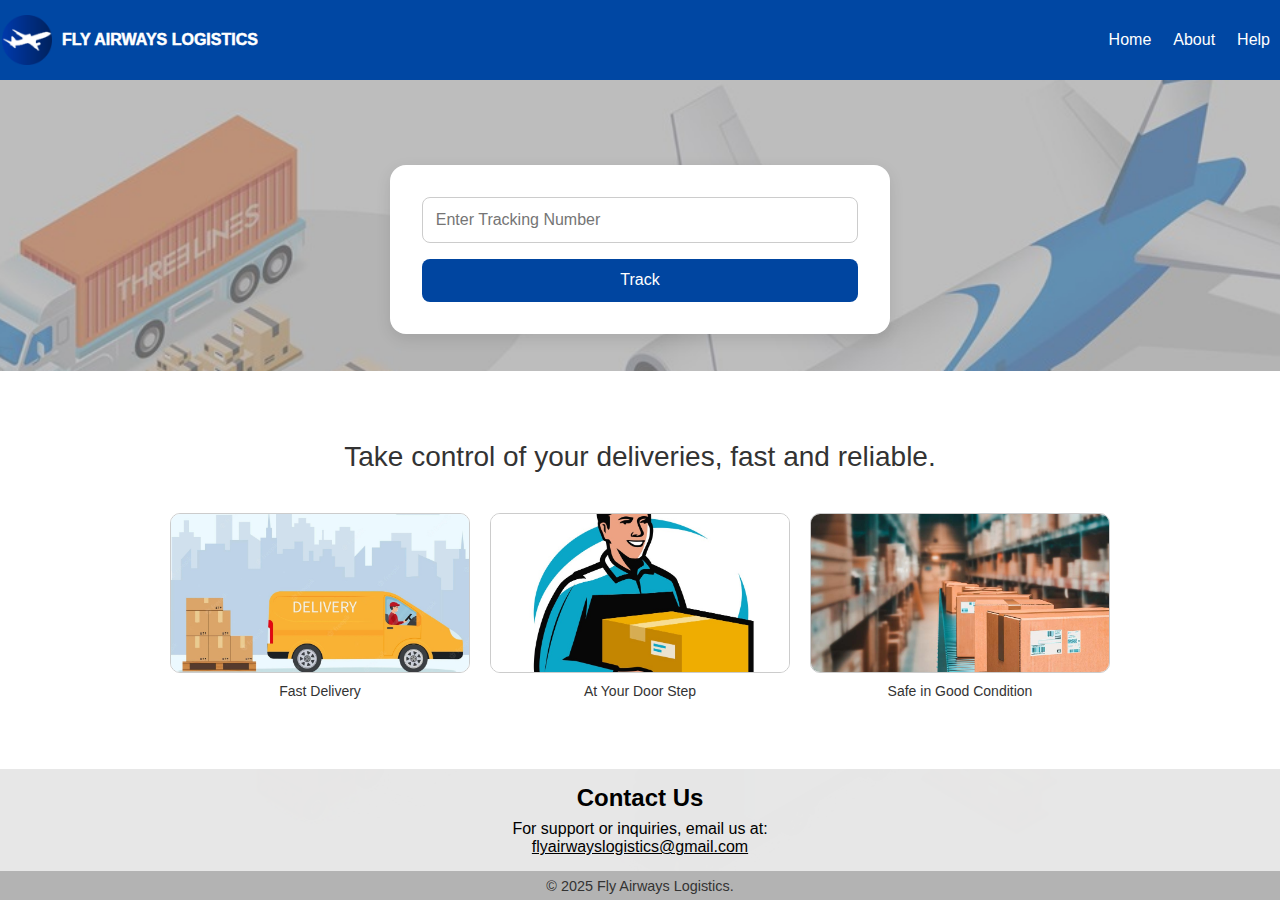
<file: index.html>
<!DOCTYPE html>
<html lang="en">
<head>
  <meta charset="UTF-8">
  <meta name="viewport" content="width=device-width, initial-scale=1">
  <title>Parcel Tracking</title>
  <link rel="stylesheet" href="style.css">
</head>
<body>
  <header class="navbar">
    <div class="logo">
      <img src="lo.png" class="icon"></img>
      <span class="brand-name"><strong>FLY AIRWAYS LOGISTICS</strong></span>
    </div>
    <nav class="nav-links">
      <a href="#">Home</a>
      <a href="About.html">About</a>
      <a href="help.html">Help</a>
    </nav>
  </header>


  <main>
    <section class="tracking-box">
      <form onsubmit="handleTrack(event)">
        <input type="text" id="trackingNumber" placeholder="Enter Tracking Number" required>
         <button type="submit">Track</button>
      </form>
      
    </section>
  </main>
  
  <section class="sectionc">
    <h2>Take control of your deliveries, fast and reliable.</h2>
  <div class="container">
    <div class="item">
      <img src="road.jpg" alt="Road Image" class="box" />
      <div class="box-text">Fast Delivery</div>
    </div>
    <div class="item">
       <img src="road2.jpg" alt="Road Image" class="box" />
      <div class="box-text">At Your Door Step</div>
    </div>
    <div class="item">
       <img src="road3.jpg" alt="Road Image" class="box" />
      <div class="box-text">Safe in Good Condition</div>
    </div>
  </div>
  </section>

        <section class="contact">
        <h2>Contact Us</h2>
        <p>For support or inquiries, email us at:</p>
        <a href="mailto:flyairwayslogistics@gmail.com">flyairwayslogistics@gmail.com</a>
      </section>


<script>
  function handleTrack(event) {
    event.preventDefault();

    const input = document.getElementById("trackingNumber").value.trim();
    const errorDiv = document.getElementById("errorMessage");
    // List of valid tracking codes
    const validCodes = ["FAL-217F402M7"];

        // Clear previous errors
    if (input === "") {
      errorDiv.textContent = "Please enter a tracking number.";
      return;
    }

    if (input === "") {
      alert("Please enter a tracking number.");
      return;
    }

    if (!validCodes.includes(input)) {
      alert("Incorrect tracking Number.");
      return;
    }

    // Redirect to page2.html with tracking number as a query string
    window.location.href = `map.html?track=${encodeURIComponent(input)}`;
  }
</script>




    <footer>
    <p>&copy; 2025 Fly Airways Logistics.</p>
  </footer>

</body>
</html>
</file>
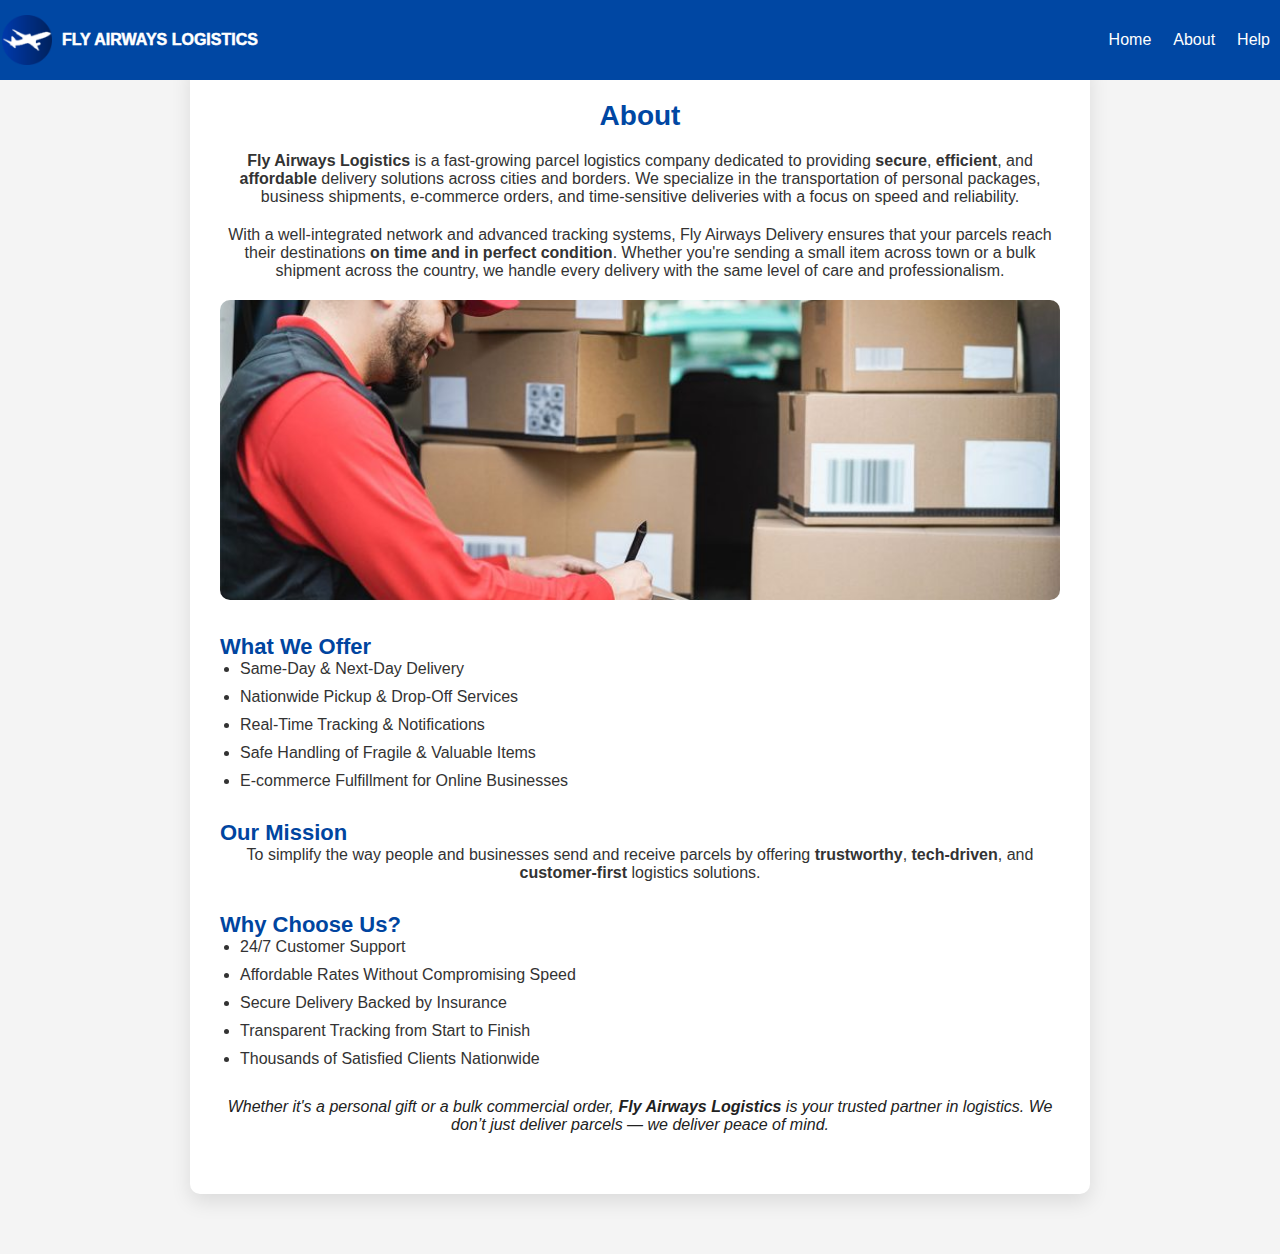
<file: About.html>
<!DOCTYPE html>
<html lang="en">
<head>
    <meta charset="UTF-8">
    <meta name="viewport" content="width=device-width, initial-scale=1.0">
    <title>Document</title>
    <link rel="stylesheet" href="About.css">
</head>
<body>
      <header class="navbar">
    <div class="logo">
      <img src="lo.png" class="icon"></img>
      <span class="brand-name"><strong>FLY AIRWAYS LOGISTICS</strong></span>
    </div>
    <nav class="nav-links">
      <a href="index.html">Home</a>
      <a href="#">About</a>
      <a href="help.html">Help</a>
    </nav>
  </header>
    <section class="about-section">
    <h1>About</h1>

  
    <p>
      <strong>Fly Airways Logistics</strong> is a fast-growing parcel logistics company dedicated to providing 
      <strong>secure</strong>, <strong>efficient</strong>, and <strong>affordable</strong> delivery solutions 
      across cities and borders. We specialize in the transportation of personal packages, business shipments, 
      e-commerce orders, and time-sensitive deliveries with a focus on speed and reliability.
    </p>

    <p>
      With a well-integrated network and advanced tracking systems, Fly Airways Delivery ensures that your parcels 
      reach their destinations <strong>on time and in perfect condition</strong>. Whether you're sending a small 
      item across town or a bulk shipment across the country, we handle every delivery with the same level of care 
      and professionalism.
    </p>

      <div class="img-banner">
      <img src="road2.jpeg" alt="Delivery van" />
    </div>

    <h2>What We Offer</h2>
    <ul>
      <li>Same-Day & Next-Day Delivery</li>
      <li>Nationwide Pickup & Drop-Off Services</li>
      <li>Real-Time Tracking & Notifications</li>
      <li>Safe Handling of Fragile & Valuable Items</li>
      <li>E-commerce Fulfillment for Online Businesses</li>
    </ul>

    <h2>Our Mission</h2>
    <p>
      To simplify the way people and businesses send and receive parcels by offering 
      <strong>trustworthy</strong>, <strong>tech-driven</strong>, and <strong>customer-first</strong> logistics solutions.
    </p>

    <h2>Why Choose Us?</h2>
    <ul>
      <li>24/7 Customer Support</li>
      <li>Affordable Rates Without Compromising Speed</li>
      <li>Secure Delivery Backed by Insurance</li>
      <li>Transparent Tracking from Start to Finish</li>
      <li>Thousands of Satisfied Clients Nationwide</li>
    </ul>

    <p class="closing-line">
      Whether it's a personal gift or a bulk commercial order, 
      <strong>Fly Airways Logistics</strong> is your trusted partner in logistics. 
      <em>We don’t just deliver parcels — we deliver peace of mind.</em>
    </p>
  </section>
    
</body>
</html>
</file>
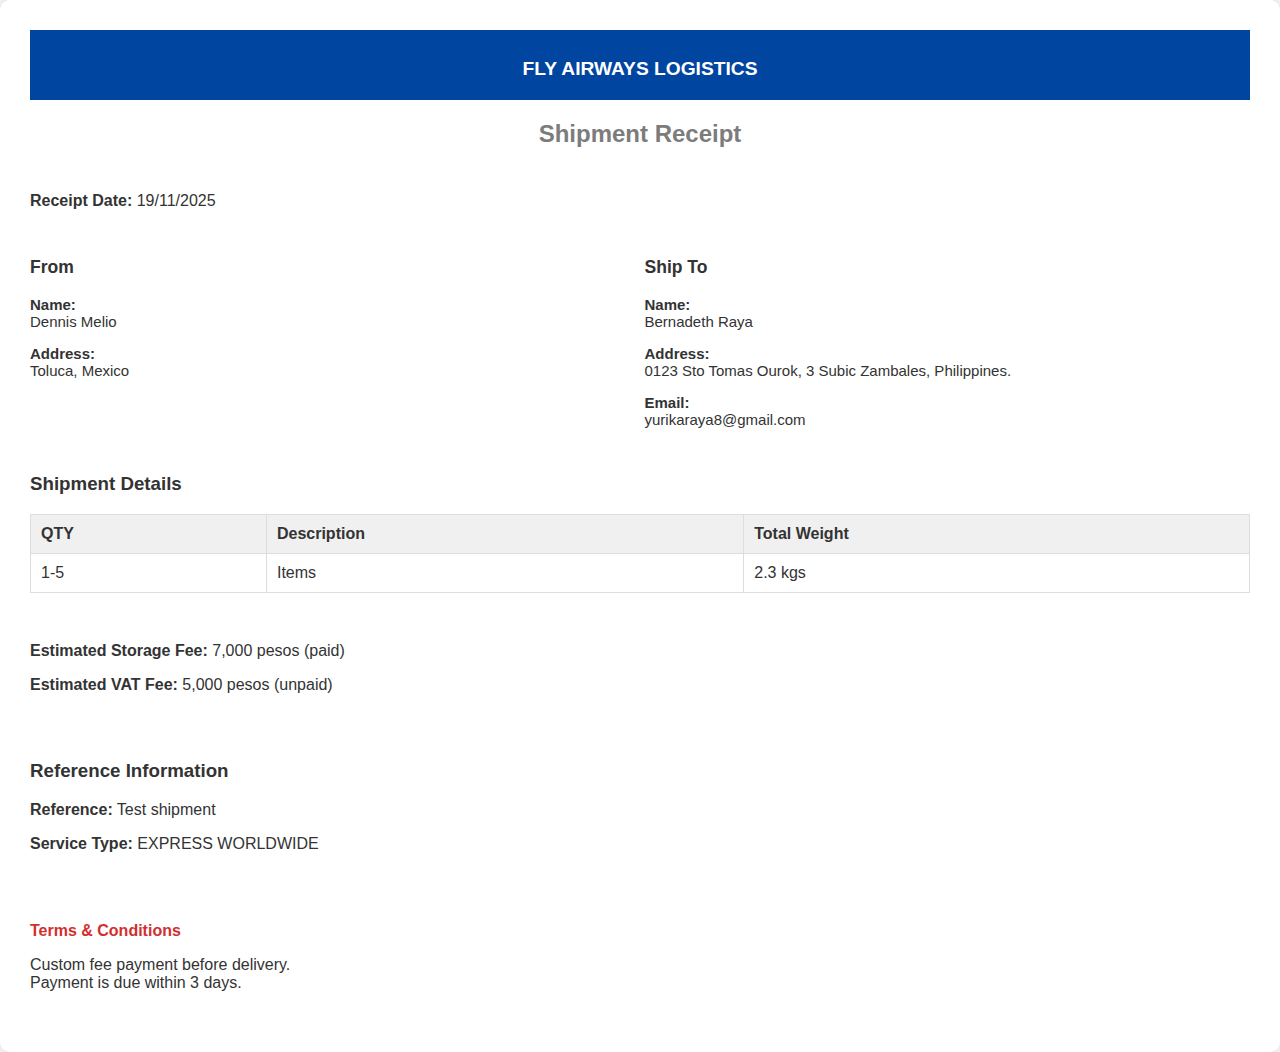
<file: details.html>
<!DOCTYPE html>
<html lang="en">
<head>
  <meta charset="UTF-8" />
  <meta name="viewport" content="width=device-width, initial-scale=1.0"/>
  <title>FlyAirways Receipt</title>
  <link rel="stylesheet" href="details.css" />
</head>
<body>
  <div class="receipt-container">
    
    <header>
      <div class="logo"><h1>FLY AIRWAYS LOGISTICS</h1></div>
      <h2>Shipment Receipt</h2>
      <br>
      <p><strong>Receipt Date:</strong> 19/11/2025</p>
    </header>

    <section class="address-section">
      <div>
        <h3>From</h3>
        <p><strong>Name:</strong> <br> Dennis Melio</p>
        <p><strong>Address:</strong><br>
          Toluca, Mexico
        </p>
      </div>
      <div>


        <h3>Ship To</h3>
        <p><strong>Name:</strong><br>Bernadeth Raya</p>
        <p><strong>Address:</strong><br>0123 Sto Tomas Ourok, 3 Subic Zambales, Philippines.
</p>
                <p><strong>Email:</strong><br>yurikaraya8@gmail.com</p>
      </div>
    </section>

    <section class="shipment-info">
      <h3>Shipment Details</h3>
      <table>
        <thead>
          <tr>
            <th>QTY</th>
            <th>Description</th>
            <th>Total Weight</th>
          </tr>
        </thead>
        <tbody>
          <tr>
            <td>1-5</td>
            <td>Items</td>
            <td>2.3 kgs</td>
          </tr>
        </tbody>
      </table>

      <br>
      <p><strong>Estimated Storage Fee:</strong> 7,000 pesos (paid)</p>
      <p><strong>Estimated VAT Fee:</strong> 5,000 pesos (unpaid)</p>
    </section>

    <br>
    <section class="reference-info">
      <h3>Reference Information</h3>
      <p><strong>Reference:</strong> Test shipment</p>
      <p><strong>Service Type:</strong> EXPRESS WORLDWIDE</p>
    </section>

   <br>

    <footer>
      <h4>Terms & Conditions</h4>
      <p>Custom fee payment before delivery.<br>
      Payment is due within 3 days.</p>
    </footer>
  </div>
</body>
</html>
</file>
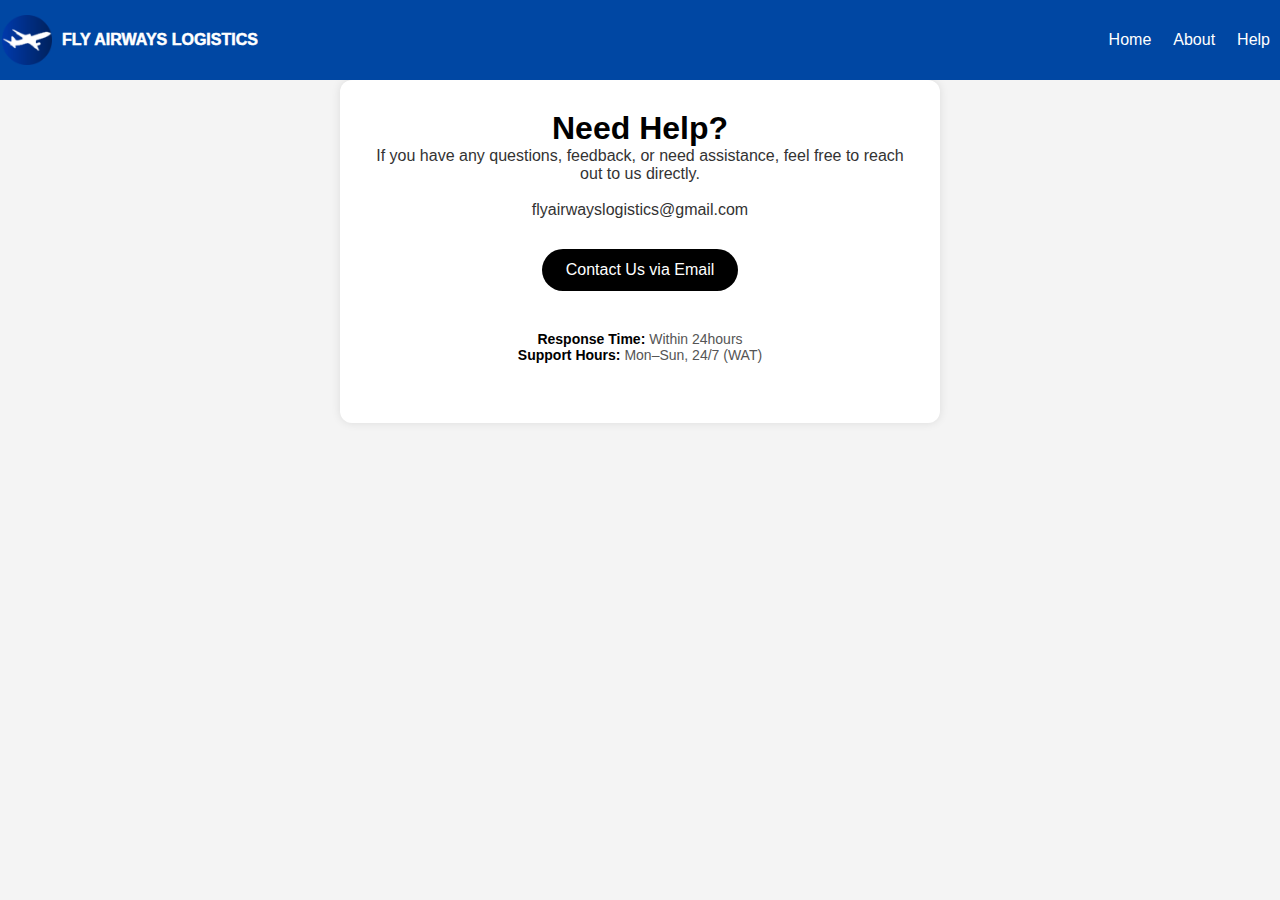
<file: help.html>
<!DOCTYPE html>
<html lang="en">
<head>
    <meta charset="UTF-8">
    <meta name="viewport" content="width=device-width, initial-scale=1.0">
    <title>Document</title>
    <link rel="stylesheet" href="About.css">
</head>
<body>
    <header class="navbar">
    <div class="logo">
      <img src="lo.png" class="icon"></img>
      <span class="brand-name"><strong>FLY AIRWAYS LOGISTICS</strong></span>
    </div>
    <nav class="nav-links">
      <a href="index.html">Home</a>
      <a href="About.html">About</a>
      <a href="#">Help</a>
    </nav>
  </header>
    
  <div class="container">
    <h1>Need Help?</h1>
    <p>If you have any questions, feedback, or need assistance, feel free to reach out to us directly.<br><br>flyairwayslogistics@gmail.com</p>

    <div class="contact-box">
      <a href="mailto:flyairwayslogistics@gmail.com?subject=Help Request" class="email-button">Contact Us via Email</a>
    </div>
    <div class="info-box">
      <p><strong>Response Time:</strong> Within 24hours<br/>
      <strong>Support Hours:</strong> Mon–Sun, 24/7 (WAT)</p>
    </div>
  </div>
</body>
</html>
</file>
<file: style.css>
* {
  box-sizing: border-box;
  margin: 0;
  padding: 0;
  font-family: 'Segoe UI', sans-serif;
  
}

body {
  background: url('air2.jpg') no-repeat center center/cover;
  color: #333;
  min-height: 100vh;
  display: flex;
  flex-direction: column;
}

html {
  scroll-padding-top: 9rem;
  scroll-behavior: smooth;
}

.navbar {
  display: flex;
  justify-content: space-between; /* logo left, nav right */
  align-items: center;             /* vertical alignment */
  padding: 1rem 0rem;
  background-color: #0047a3;
  color: white;
  position: fixed;
  top: 0;
  left: 0;
  right: 0;
  z-index: 999;
  height: 80px;
  flex-wrap: nowrap; /* keeps everything in one row */
}

.brand-name {
      /* Border thickness and color */
  padding: 0px 0px;            /* Space inside the border */
  border-radius: 5px;           /* Optional: rounded corners */
  font-weight: bold;
  color: white;
   -webkit-text-stroke: 0.5px rgb(255, 255, 255);     /* Outline thickness and color */
  text-stroke: 1px rgb(0, 107, 54);  
}

.logo {
  display: flex;
  align-items: center;
  gap: 10px;
  font-size: 16px;
    margin: 2px;
}

.logo img {
  height: 50px;
  width: auto;
}

.nav-links {
  display: flex;
  gap: 20px;
  padding: 10px 9px ;
  
  
}

.nav-links a {
  color: white;
  text-decoration: none;
  font-weight: 500;
  font-size: 16px;
  padding: 1px;
}

.nav-links a:hover {
  text-decoration: #000;
  background-color: #000;
}

main {
   flex: 1;
  display: flex;
  justify-content: center;
  align-items: center;
  padding: 10rem 2rem 2rem 2rem;
}


.tracking-box {
  background-color: white;
  padding: 2rem;
  border-radius: 1rem;
  box-shadow: 0 5px 15px rgba(0, 0, 0, 0.1);
  max-width: 500px;
  width: 100%;
}


form {
  display: flex;
  flex-direction: column;
  gap: 1rem;
}

input[type="text"] {
  padding: 0.8rem;
  border: 1px solid #ccc;
  border-radius: 0.5rem;
  font-size: 1rem;
  width: 100%;
}

button {
  background-color: #0045a0;
  color: white;
  padding: 0.8rem;
  border: none;
  border-radius: 0.5rem;
  cursor: pointer;
  font-size: 1rem;
  transition: background-color 0.3s ease;
}

button:hover {
  background-color: #003d80;
}

footer {
  text-align: center;
  padding: 0.4rem;
  background-color: #b3b3b3;
  font-size: 0.9rem;
}

.contact {
  text-align: center;
  color: #000;
  background-color: rgba(231, 231, 231, 0.993);
  padding: 15px;
}

.contact h2 {
  font-size: 1.5rem;
  margin-bottom: 0.5rem;
}

.contact a {
  color: #000;
  text-decoration: underline;
}

.sectionc {
  background-color: #ffffff;
  text-align: center;
  padding: 70px 20px;
}

.sectionc h2 {
  font-size: 28px;
  font-weight: 500;
}

.container {
  display: flex;
  flex-wrap: wrap;
  justify-content: center;
  gap: 20px;
  margin-top: 40px;
}

.item {
  display: flex;
  flex-direction: column;
  align-items: center;
  flex: 1 1 220px;
  max-width: 300px;
}

.box {
  width: 100%;
  height: 160px;
  border: 1px solid #ccc;
  object-fit: cover;
  border-radius: 10px;
}

.box-text {
  margin-top: 10px;
  font-size: 14px;
  color: #333;
  text-align: center;
}
</file>
<file: About.css>
* {
  box-sizing: border-box;
  margin: 0;
  padding: 0;
  font-family: 'Segoe UI', sans-serif;
}

body {
  background-color: rgb(255, 255, 255);
  color: #333;
  min-height: 100vh;
  display: flex;
  flex-direction: column;

}

html{
        scroll-padding-top: 9rm;
        scroll-behavior: smooth;
}





.navbar {
  display: flex;
  justify-content: space-between; /* logo left, nav right */
  align-items: center;             /* vertical alignment */
  padding: 1rem 0rem;
  background-color: #0047a3;
  color: white;
  position: fixed;
  top: 0;
  left: 0;
  right: 0;
  z-index: 999;
  height: 80px;
  flex-wrap: nowrap; /* keeps everything in one row */
}

.brand-name {
      /* Border thickness and color */
  padding: 0px 0px;            /* Space inside the border */
  border-radius: 5px;           /* Optional: rounded corners */
  font-weight: bold;
  color: white;
   -webkit-text-stroke: 0.5px rgb(255, 255, 255);     /* Outline thickness and color */
  text-stroke: 1px rgb(0, 107, 54);  
}

.logo {
  display: flex;
  align-items: center;
  gap: 10px;
  font-size: 16px;
    margin: 2px;
}

.logo img {
  height: 50px;
  width: auto;
}

.nav-links {
  display: flex;
  gap: 20px;
  padding: 10px 9px ;
  
  
}

.nav-links a {
  color: white;
  text-decoration: none;
  font-weight: 500;
  font-size: 16px;
  padding: 1px;
}

.nav-links a:hover {
  text-decoration: #000;
  background-color: #000;
}

.about-section {
  max-width: 900px;
  margin: 60px auto;
  background-color: white;
  padding: 40px 30px;
  border-radius: 10px;
  box-shadow: 0 8px 20px rgba(0, 0, 0, 0.1);
}

.about-section h1 {
  color: #0047a3;
  margin-bottom: 20px;
  font-size: 28px;
  text-align: center;
}

.about-section h2 {
  margin-top: 30px;
  font-size: 22px;
  color: #0045a0;
}

.about-section p {
  margin-bottom: 20px;
}

.about-section ul {
  list-style-type: disc;
  padding-left: 20px;
}

.about-section ul li {
  margin-bottom: 10px;
}

.closing-line {
  margin-top: 30px;
  font-style: italic;
  text-align: center;
  color: #222;
}

.img-banner img {
  width: 100%;
  border-radius: 10px;
  max-height: 300px;
  object-fit: cover;
}

.image-row {
  display: flex;
  gap: 15px;
  justify-content: center;
  margin: 30px 0;
  flex-wrap: wrap;
}

   body {
      font-family: Arial, sans-serif;
      background: #f4f4f4;
      margin: 0;
      padding: 0;
    }

    .container {
      max-width: 600px;
      margin: 80px auto;
      background: #fff;
      padding: 30px;
      border-radius: 12px;
      box-shadow: 0 0 10px rgba(0,0,0,0.1);
    }

    h1 {
      text-align: center;
      color: #000;
    }

    p {
      text-align: center;
      margin-bottom: 30px;
    }

    .contact-box {
      text-align: center;
      margin-top: 20px;
    }

    .email-button {
      display: inline-block;
      background-color: #000;
      color: white;
      padding: 12px 24px;
      border-radius: 30px;
      text-decoration: none;
      font-size: 16px;
      transition: background 0.3s;
    }

    .email-button:hover {
      background-color: #002281;
    }

    .info-box {
      margin-top: 40px;
      font-size: 14px;
      color: #555;
      text-align: center;
    }

    .info-box strong {
      color: #000;
    }
</file>
<file: details.css>
body {
  font-family: Arial, sans-serif;
  margin: 0;
  padding: 0;
  background: #f5f5f5;
  color: #333;
}

    .logo{
      background-color: #0045a0;
      color: white;
      padding: 15px;
      display: flex;
      justify-content: space-between;
      justify-content: center;
    }

.receipt-container {
  max-width: 100%;
  margin: 0px auto;
  background: #fff;
  padding: 30px;
  border-radius: 10px;
  box-shadow: 0 0 10px rgba(0, 0, 0, 0.1);
}

header, section, footer {
  margin-bottom: 30px;
}

header h1 {
  text-align: center;
  color: #ffffff;
  font-size: 1.2em;
  margin-bottom: 5px;
}

header h2 {
  text-align: center;
  color: #7c7c7c;
  margin-bottom: 10px;
}

.address-section {
  display: flex;
  justify-content: space-between;
  gap: 9px;
}

.address-section div {
  width: 65%;
  font-size: 15px;
}

.shipment-info table {
  width: 100%;
  border-collapse: collapse;
  margin-bottom: 15px;
}

.shipment-info th,
.shipment-info td {
  border: 1px solid #ddd;
  padding: 10px;
  text-align: left;
}

.shipment-info th {
  background-color: #f0f0f0;
}

footer h4 {
  margin-bottom: 10px;
  color: #d32f2f;
}


.alert img{
width: 52px;
height: auto;
}

.alert{
  color: #d32f2f;
}
</file>
